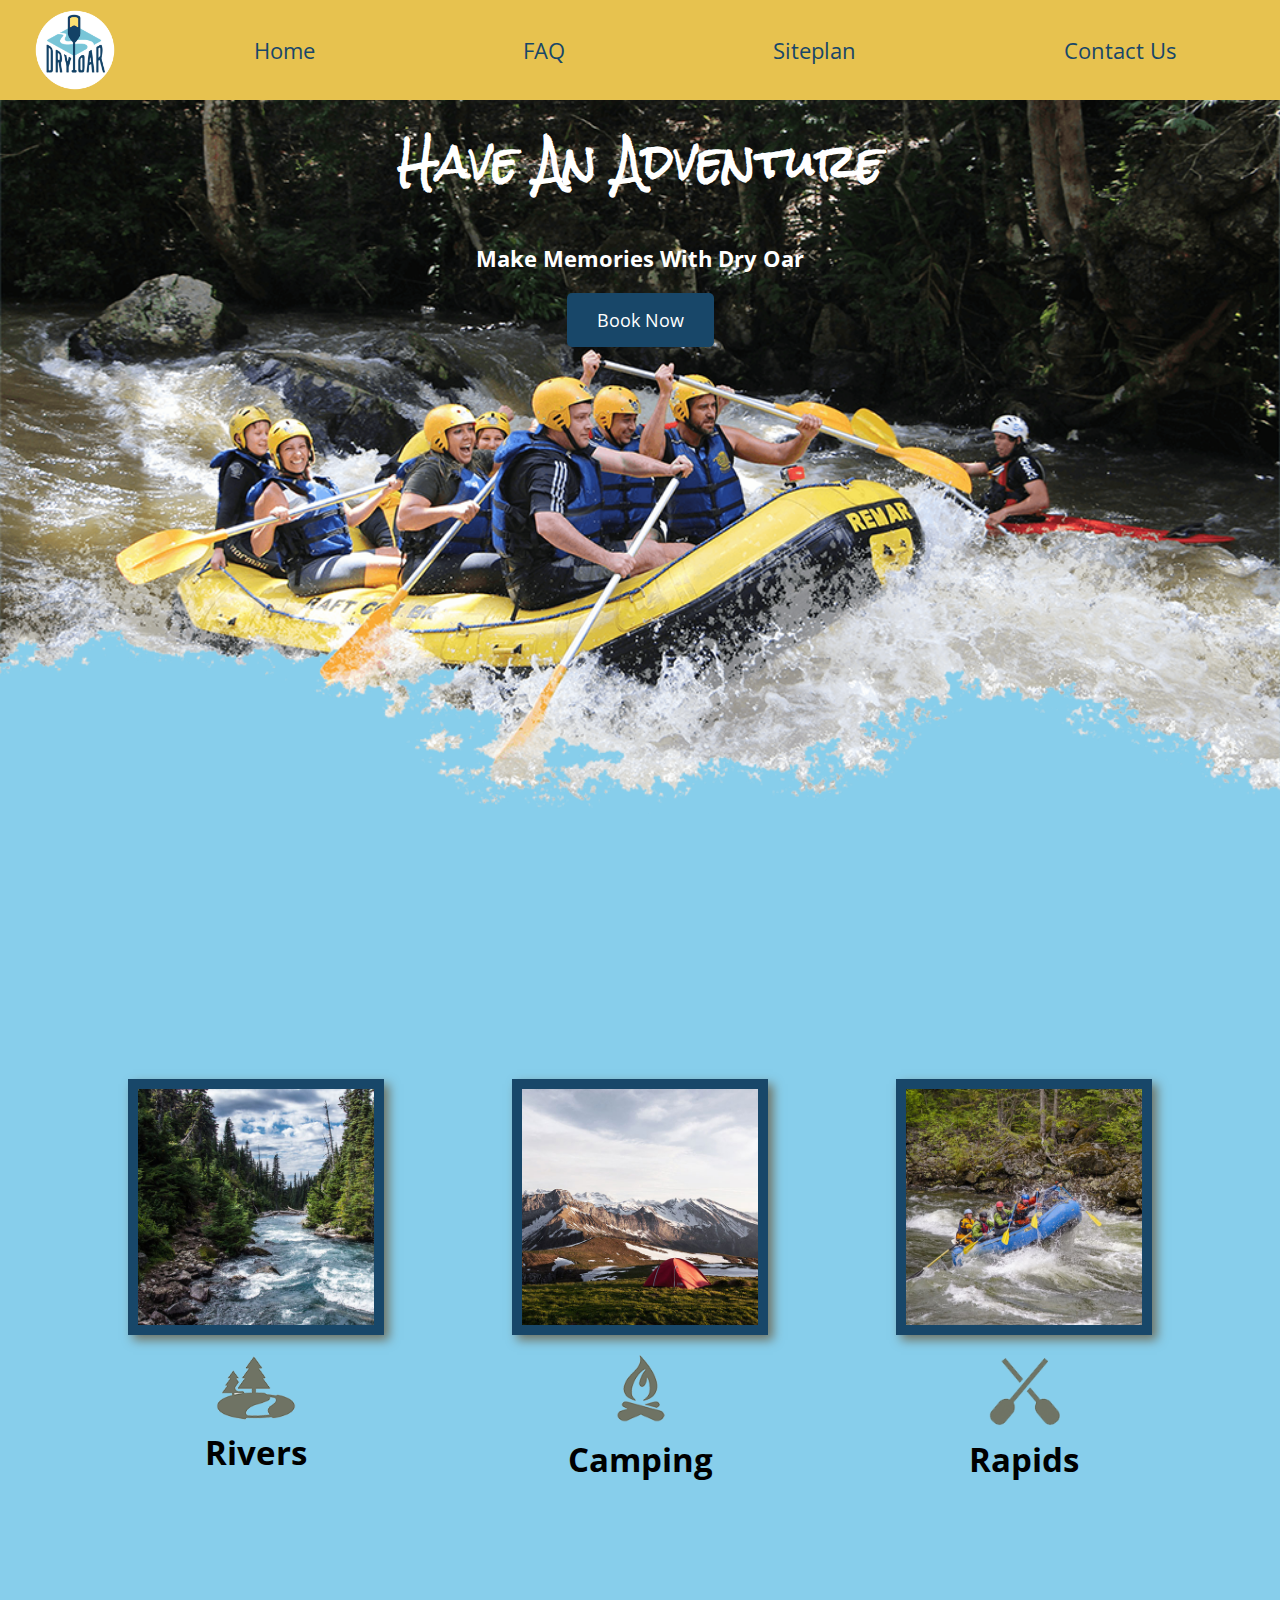
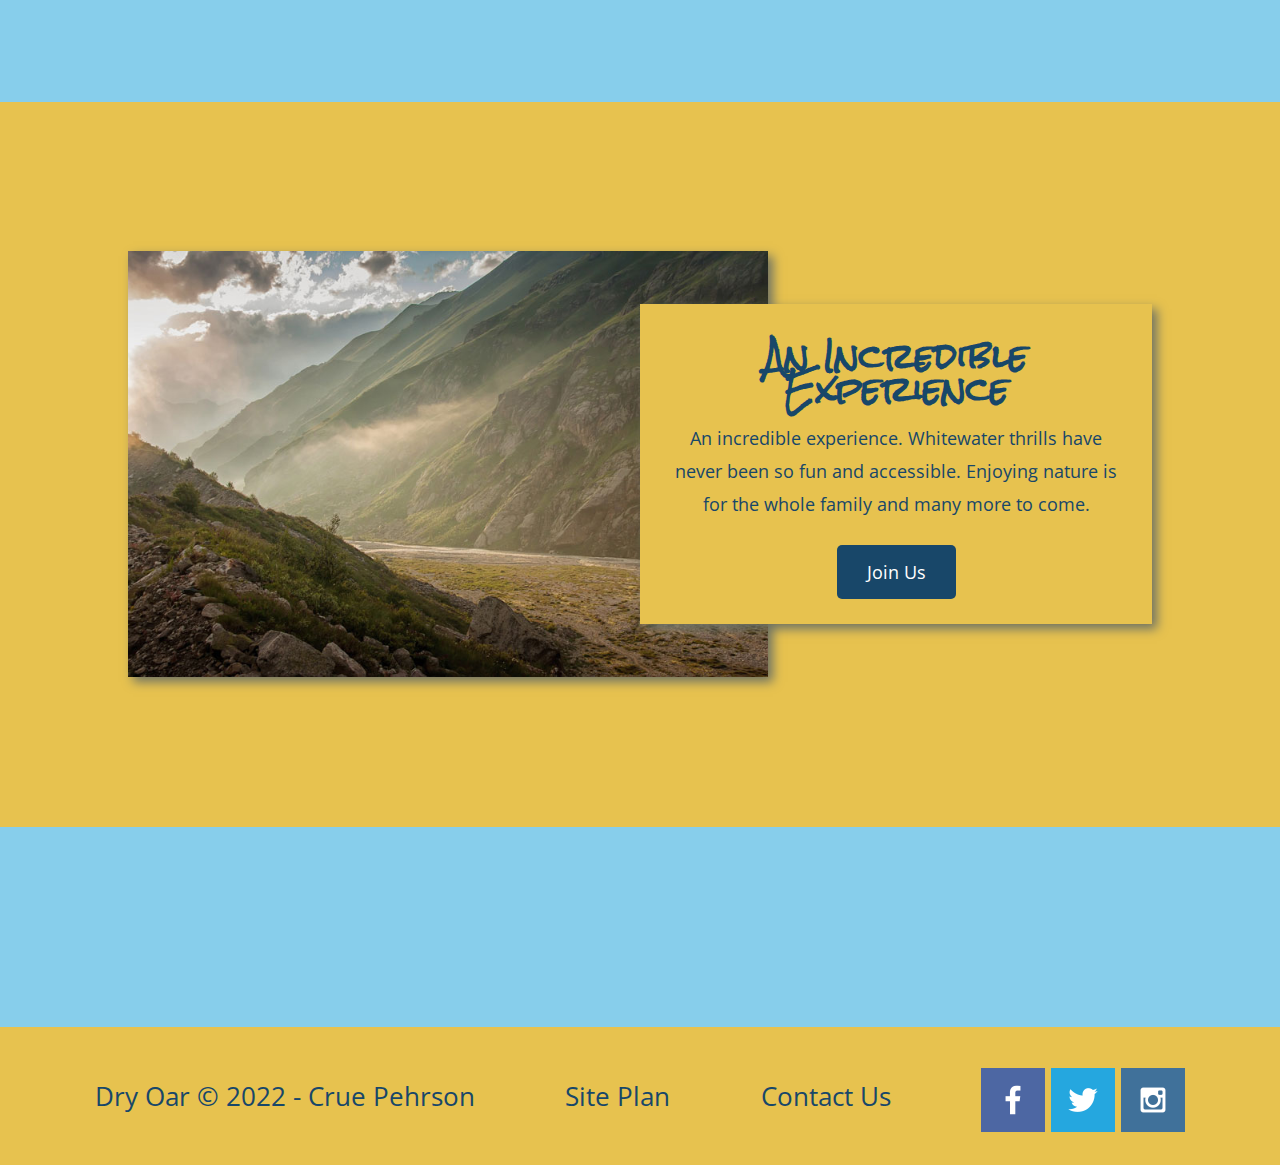
<file: wwr/index.html>
<!DOCTYPE html>
<html lang="en">

<head>
  <meta charset="UTF-8">
  <meta http-equiv="X-UA-Compatible" content="IE=edge">
  <meta name="viewport" content="width=device-width, initial-scale=1.0">
  <title>Whitewater Rafting | Dry Oar | Home</title>
  <link rel="stylesheet" href="styles/style.css">
</head>

<body>
  <div id="content">
    <header> 
      <a href="index.html" id="logo_link">
        <img class="logo" src="images/logo.png" alt="Dry Oar Logo">
      </a>
      <nav>
        <a href="index.html">Home</a>
        <a href="faq.html">FAQ</a>
        <a href="wwr/site-plan-rafting.html">Siteplan</a>
        <a href="contactus4.html">Contact Us</a>
      </nav>
    </header>
    <div id="hero">
      <div id="hero-box">
        <img id="hero-img" src="images/hero.png" alt="People enjoying rafting">
      </div>
      <section id="hero-msg">
        <h1 class="home-title">Have An Adventure</h1>
        <h4>Make Memories With Dry Oar</h4>
        <div class="button-box">
          <a class="book" href="contactus4.html">Book Now</a>
        </div>
      </section>
    </div>
      <main class="home-grid">
        <section class="rivers-card">
          <img class="card-img" src="images/rivers.jpeg" alt="river in forest">
          <img class="icon" src="images/river_icon.png" alt="river icon">
          <h2>Rivers</h2>
        </section>
        <section class="camping-card">
          <img class="card-img" src="images/camping.jpeg" alt="tent in mountains">
          <img class="icon" src="images/fire_icon.png" alt="fire icon">
          <h2>Camping</h2>
        </section>
        <section class="rapids-card">
          <img class="card-img" src="images/rapids.jpeg" alt="rafting boat">
          <img class="icon" src="images/oars.png" alt="oars icon">
          <h2>Rapids</h2>
        </section>
        <div id="background"></div>
        <img class="mountains" src="images/mountains.jpeg" alt="Misty mountains">
        <section class="msg">
          <h2>An Incredible Experience</h2>
          <p>An incredible experience. Whitewater thrills have never been so fun and accessible. Enjoying nature is for
            the whole family and many more to come. </p>
          <a class='join' href="rivers.html">Join Us</a>
        </section>
      </main>
      <footer>
        <p class="dry-oar-footer">Dry Oar &copy; 2022 - Crue Pehrson</p>
        <p><a href="site-plan-rafting.html">Site Plan</a></p>
        <p><a href="contactus4.html">Contact Us</a></p>
        <div class="social">
          <a href="https://facebook.com" target="_blank">
            <img src="images/facebook.png" alt="fb icon">
          </a>
          <a href="https://twitter.com" target="_blank">
            <img src="images/twitter.png" alt="twitter icon">
          </a>
          <a href="https://instagram.com" target="_blank">
            <img src="images/instagram.png" alt="instagram icon">
          </a>
        </div>
      </footer>
  </div>
</body>

</html>
</file>
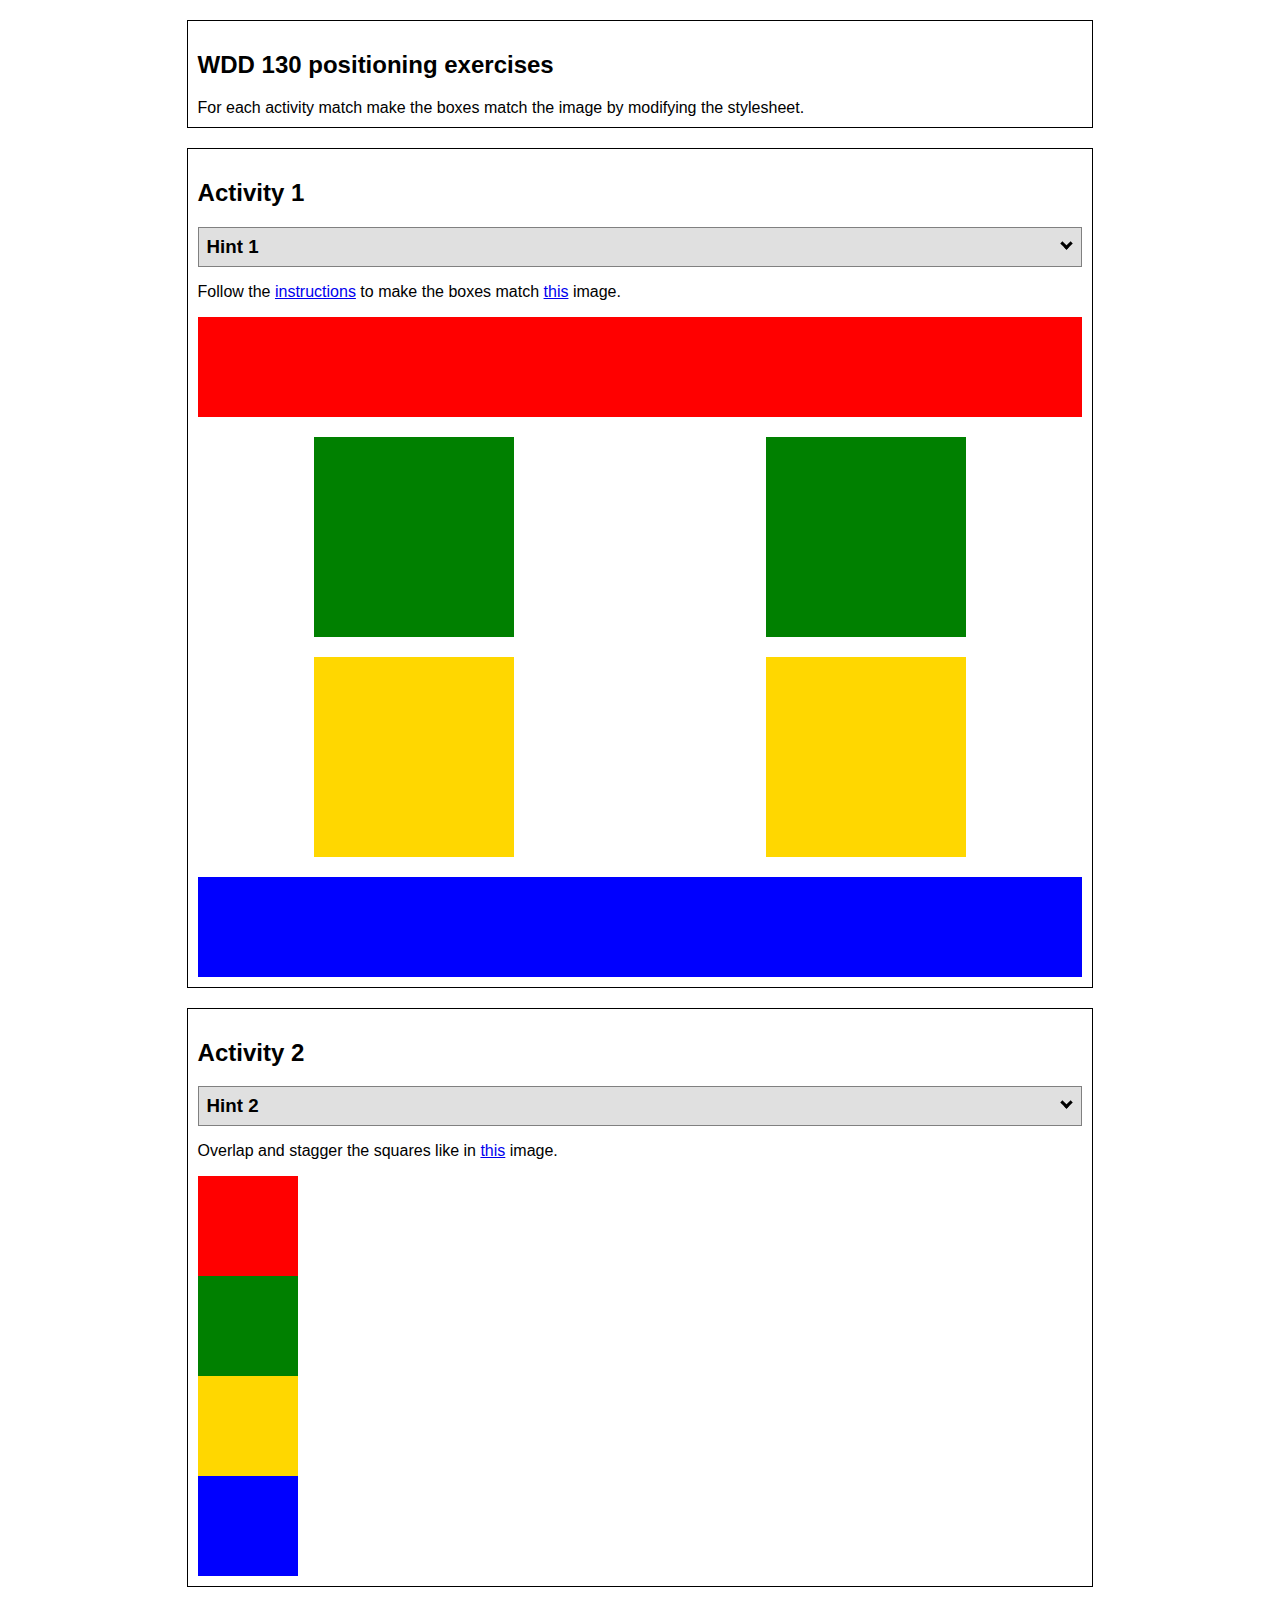
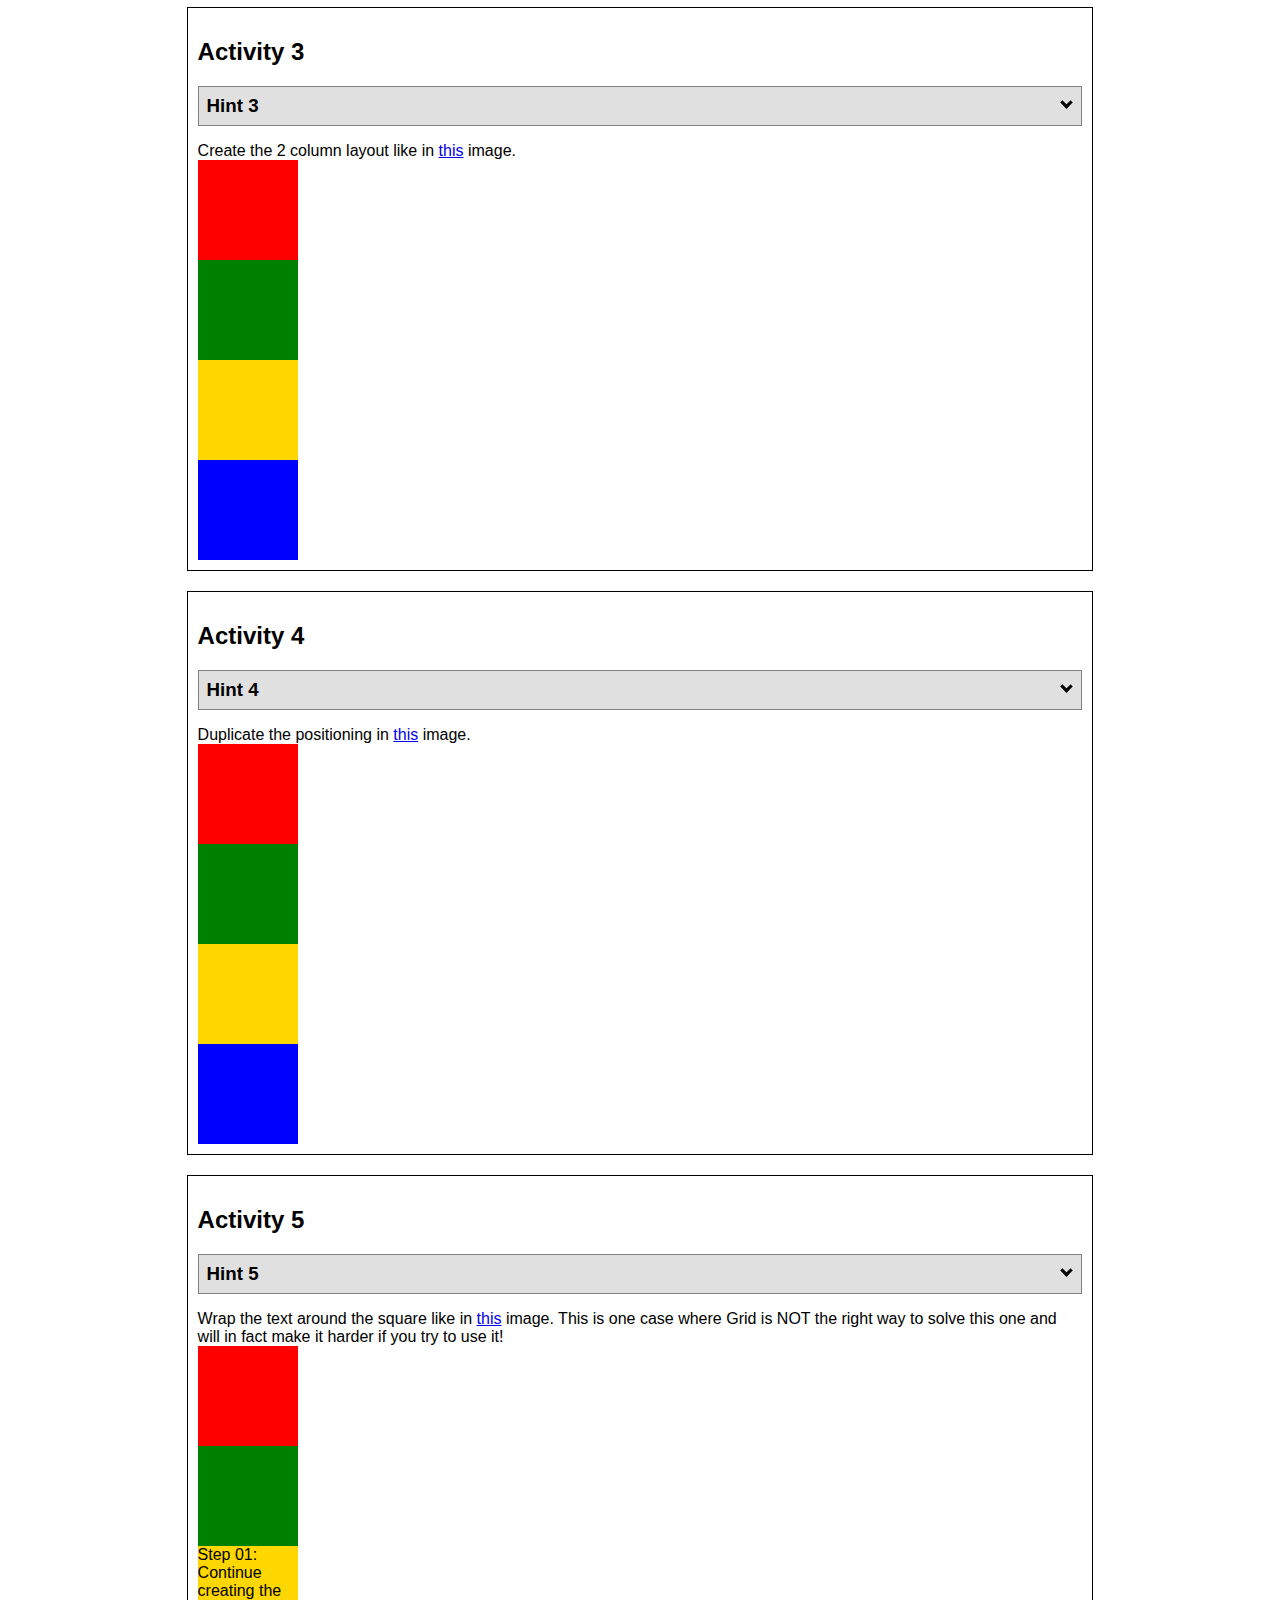
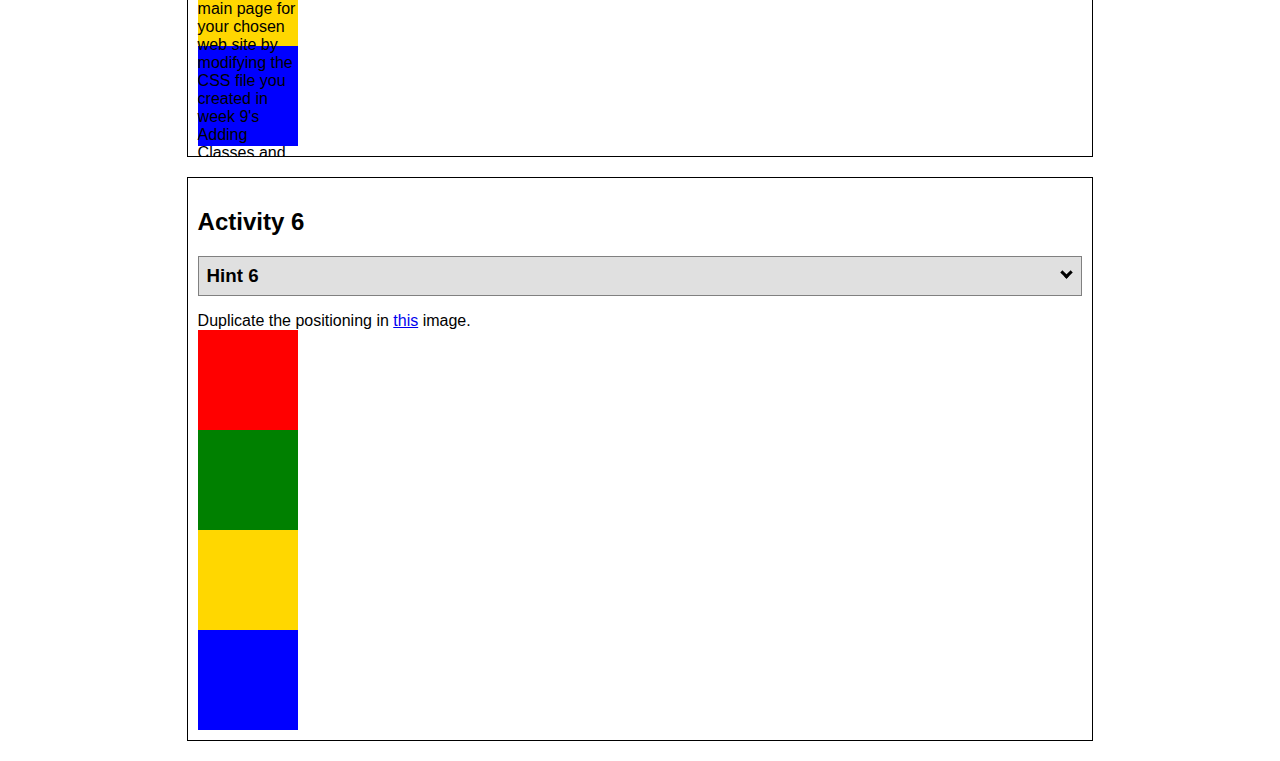
<file: positioning.html>
<!DOCTYPE html>
<html lang="en">
    <head>
    <!-- HTML - Name: positioning.html -->
    <title>Positioning Activity</title>
    <link rel="stylesheet" type="text/css" href="positionstyles.css" />
    </head>
    <body>
    <div class="activity">
        <h2>WDD 130 positioning exercises</h2>
        For each activity match make the boxes match the image by modifying the stylesheet.</div>
    <div class="activity">
        <h2>Activity 1</h2>
        <section class="hint"><input type="checkbox" ><i></i> <h3>Hint 1</h3><div><p>Check out the <a href="https://byui-wdd.github.io/wdd130/activities/css-positioning.html" target="_blank">activity instructions</a> in Ilearn!</p></div></section>
        <p>Follow the <a href="https://byui-wdd.github.io/wdd130/activities/css-positioning.html" target="_blank">instructions</a> to make the boxes match  <a href="https://byui-wdd.github.io/wdd130/images/example1.png" target="_blank">this</a> image.</p>
        <div class="content1" >
        <div class="red1" ></div>
        <div class="green1" ></div>
        <div class="green1" ></div>
        <div class="yellow1"></div>
        <div class="yellow1"></div>
        <div class="blue1"></div>
        </div>
    </div>
    <div class="activity">
        <h2>Activity 2</h2>
        <section class="hint"><input type="checkbox" > <h3>Hint 2</h3><i></i><div><p>Remember that the best way to shift elements around slightly on the page is with Margins.  You could also use Grid.  Either would work for this. If you choose margin remember that you can use a <em>negative</em> margin. (ie margin-top: -20px;)</p><h4>Properties used:</h4><ul><li>margin-top, margin-left</li><li>...or...</li><li>grid-template-columns: 50px 50px 50px 50px 50px</li></ul></div></section>
        <p>Overlap and stagger the squares like in <a href="https://byui-wdd.github.io/wdd130/images/example2.png" target="_blank">this</a> image.</p>
        <div class="content2" >
        <div class="red2" ></div>
        <div class="green2" ></div>
        <div class="yellow2"></div>
        <div class="blue2"></div>
        </div>
    </div>
    <div class="activity">
        <h2>Activity 3</h2>
        <section class="hint"><input type="checkbox" > <h3>Hint 3</h3><i></i><div><p>This one is going to be best solved with CSS Grid. Remember to make the boxes the right width first...then start moving them around. </p><h4>Properties used:</h4><ul><li>display:grid;</li><li>grid-template-columns:</li><li>grid-column-gap:</li>
        <li>grid-column:</li>  </ul></div></section>
        Create the 2 column layout like in <a href="https://byui-wdd.github.io/wdd130/images/example3.png" target="_blank">this</a>  image.
        <div class="content3" >
        <div class="red3" ></div>
        <div class="green3" ></div>
        <div class="yellow3"></div>
        <div class="blue3"></div>
        </div>
    </div>
    <div class="activity">
        <h2>Activity 4</h2>
        <section class="hint"><input type="checkbox" > <h3>Hint 4</h3><i></i><div><p>For the others we have been primarily concerned with width. For this one you will need to adjust height as well. </p><h4>Properties used:</h4><ul><li>display:grid;</li><li>grid-template-columns:</li><li>grid-row:</li></ul></div></section>
        Duplicate the positioning in <a href="https://byui-wdd.github.io/wdd130/images/example4.png" target="_blank">this</a> image. 
        <div class="content4" >
        <div class="red4" ></div>
        <div class="green4" ></div>
        <div class="yellow4"></div>
        <div class="blue4"></div>
        </div>
    </div>

    <div class="activity">
        <h2>Activity 5</h2>
        <section class="hint"><input type="checkbox" > <h3>Hint 5</h3><i></i><div><p>Grid is <strong>not</strong> the right way to do this.  In fact there is only one way to really do that...and that is with float. Remember that we float the thing we want the text to wrap around.  Also remember to start by making all the shapes the right size and shape.</p><h4>Properties used:</h4><ul><li>float: left;</li></ul></div></section>
        Wrap the text around the square like in <a href="https://byui-wdd.github.io/wdd130/images/example5.png" target="_blank">this</a> image. This is one case where Grid is NOT the right way to solve this one and will in fact make it harder if you try to use it!
        <div class="content5" >
        <div class="red5" ></div>
        <div class="green5" ></div>
        <div class="yellow5">Step 01: Continue creating the main page for your chosen web site by modifying the CSS file you created in week 9's Adding Classes and IDs to Your Website assignment. This week, you will position all of the content on your main page using the CSS positioning techniques taught in KhanAcademy. When you are done, your webpage layout should reflect what you outlined in the wireframe you designed in the assignment Your Own Site Diagram and Wireframe in week 3. <br />
            If you have changed your mind on how you want the content of your main page laid out, take an opportunity to update your wireframe before completing this assignment (it is much easier to experiment with different layouts in a wireframe than it is to do so by modifying the CSS). Also, if you find that you are having trouble with using CSS positioning, feel free to review the concepts at the learn layout site: http://learnlayout.com/. You should be able to apply these principles to your site. For futher help, refer back to the Max Design site used in the beginning of the course for an example of how to implement your site design.</div>
        <div class="blue5"></div>
        </div>
    </div>
    <div class="activity">
        <h2>Activity 6</h2>
        <section class="hint"><input type="checkbox" > <h3>Hint 6</h3><i></i><div><p>This one is all about visualizing the grid behind the layout. If you are having a hard time doing that first: all the sizes are even multiples of 100, and second here is another example with the lines drawn: <a href="https://byui-wdd.github.io/wdd130/images/example6-hint.png" target="_blank">example 6 with lines</a>. For this one you will find it easiest if you use px for the column width. You can also use <kbd>z-index</kbd> to control the element layering.    </p><h4>Properties used:</h4><ul><li>display:grid;</li><li>grid-template-columns:</li><li>grid-column:</li><li>grid-row:</li><li><a href="https://www.w3schools.com/cssref/pr_pos_z-index.asp" target="_blank">z-index:</a></li></ul></div></section>
        Duplicate the positioning in <a href="https://byui-wdd.github.io/wdd130/images/example6.png" target="_blank">this</a> image.
        <div class="content6" >
        <div class="red6" ></div>
        <div class="green6" ></div>
        <div class="yellow6"></div>
        <div class="blue6"></div>
        </div>
    </div>
    </body>
</html>
</file>
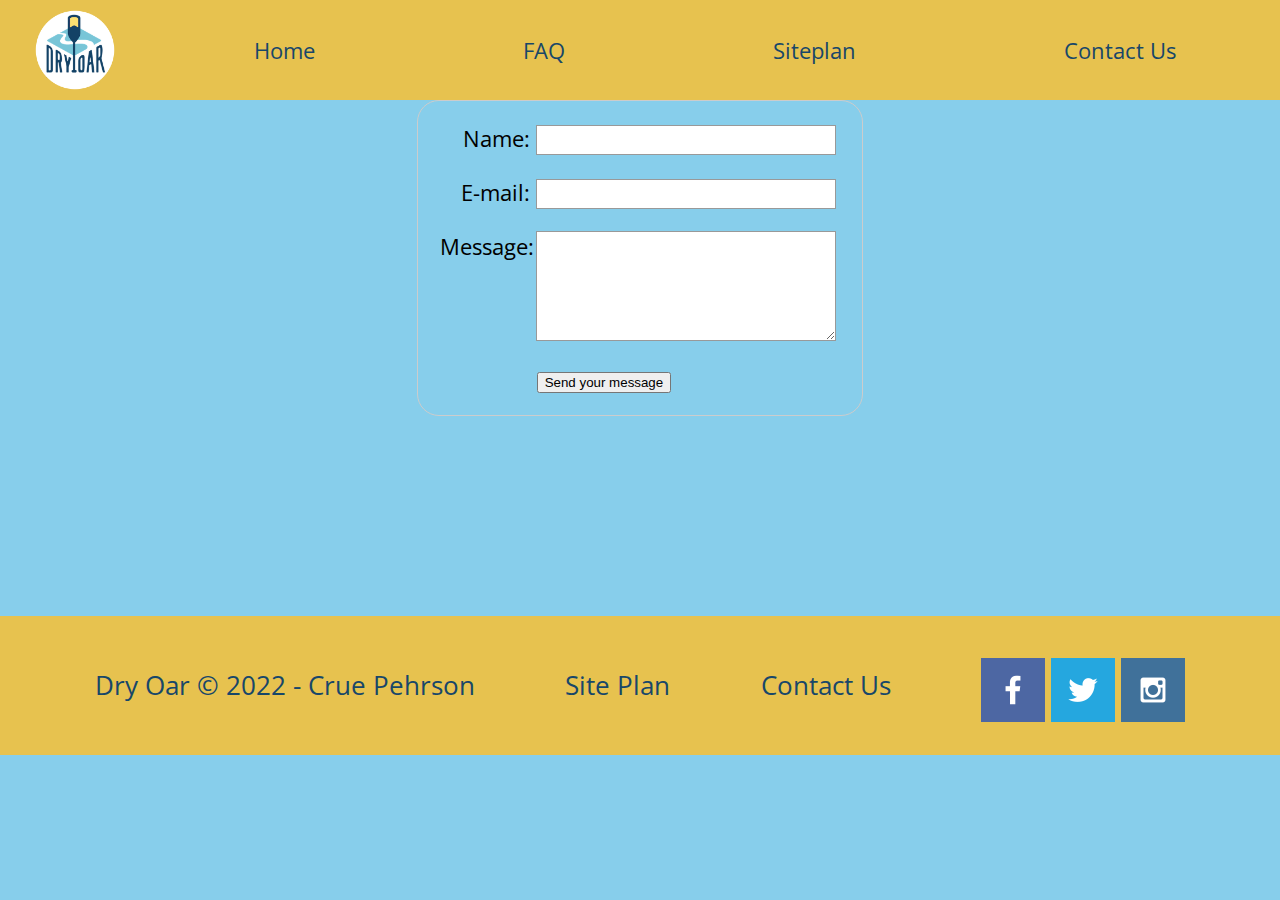
<file: wwr/contactus4.html>
<!DOCTYPE html>
<html lang="en">
<head>
    <meta charset="UTF-8">
    <meta http-equiv="X-UA-Compatible" content="IE=edge">
    <meta name="viewport" content="width=device-width, initial-scale=1.0">
    <title>Contact Us</title>
    <link rel="stylesheet" href="styles/style.css">
</head>
<body>
    <header> 
        <a href="index.html" id="logo_link">
          <img class="logo" src="images/logo.png" alt="Dry Oar Logo">
        </a>
        <nav>
          <a href="index.html">Home</a>
          <a href="faq.html">FAQ</a>
          <a href="wwr/site-plan-rafting.html">Siteplan</a>
          <a href="contactus4.html">Contact Us</a>
        </nav>
    </header>
    <main>
        <div id="feedback"></div>
        <form action="/my-handling-form-page" method="post"><ul>
            <li>
              <label for="name">Name:</label>
              <input type="text" id="name" name="user_name" />
            </li>
            <li>
              <label for="mail">E-mail:</label>
              <input type="email" id="mail" name="user_email" />
            </li>
            <li>
              <label for="msg">Message:</label>
              <textarea id="msg" name="user_message"></textarea>
            </li>
            <li class="button">
                <button type="submit">Send your message</button>
              </li>
          </ul>
        </form>
    </main>
    <footer>
        <p class="dry-oar-footer">Dry Oar &copy; 2022 - Crue Pehrson</p>
        <p><a href="site-plan-rafting.html">Site Plan</a></p>
        <p><a href="contactus4.html">Contact Us</a></p>
        <div class="social">
          <a href="https://facebook.com" target="_blank">
            <img src="images/facebook.png" alt="fb icon">
          </a>
          <a href="https://twitter.com" target="_blank">
            <img src="images/twitter.png" alt="twitter icon">
          </a>
          <a href="https://instagram.com" target="_blank">
            <img src="images/instagram.png" alt="instagram icon">
          </a>
        </div>
    </footer>
    <script>
        // get the feedback div element so we can do something with it.
        const feedbackElement = document.getElementById('feedback');
        // get the form so we can read what was entered in it.
        const formElement = document.forms[0];
        // add a 'listener' to wait for a submission of our form. When that happens run the code below.
        formElement.addEventListener('submit', function(e) {
            // stop the form from doing the default action.
            e.preventDefault();
            // set the contents of our feedback element to a message letting the user know the form was submitted successfully. Notice that we pull the name that was entered in the form to personalize the message!
            feedbackElement.innerHTML = 'Hello '+ formElement.user_name.value +'! Thank you for your message. We will get back with you as soon as possible!';
            // make the feedback element visible.
            feedbackElement.style.display = "block";
            // add a class to move everything down so our message doesn't cover it.
            document.body.classList.toggle('moveDown');
        });
    </script>
</body>
</html>
</file>
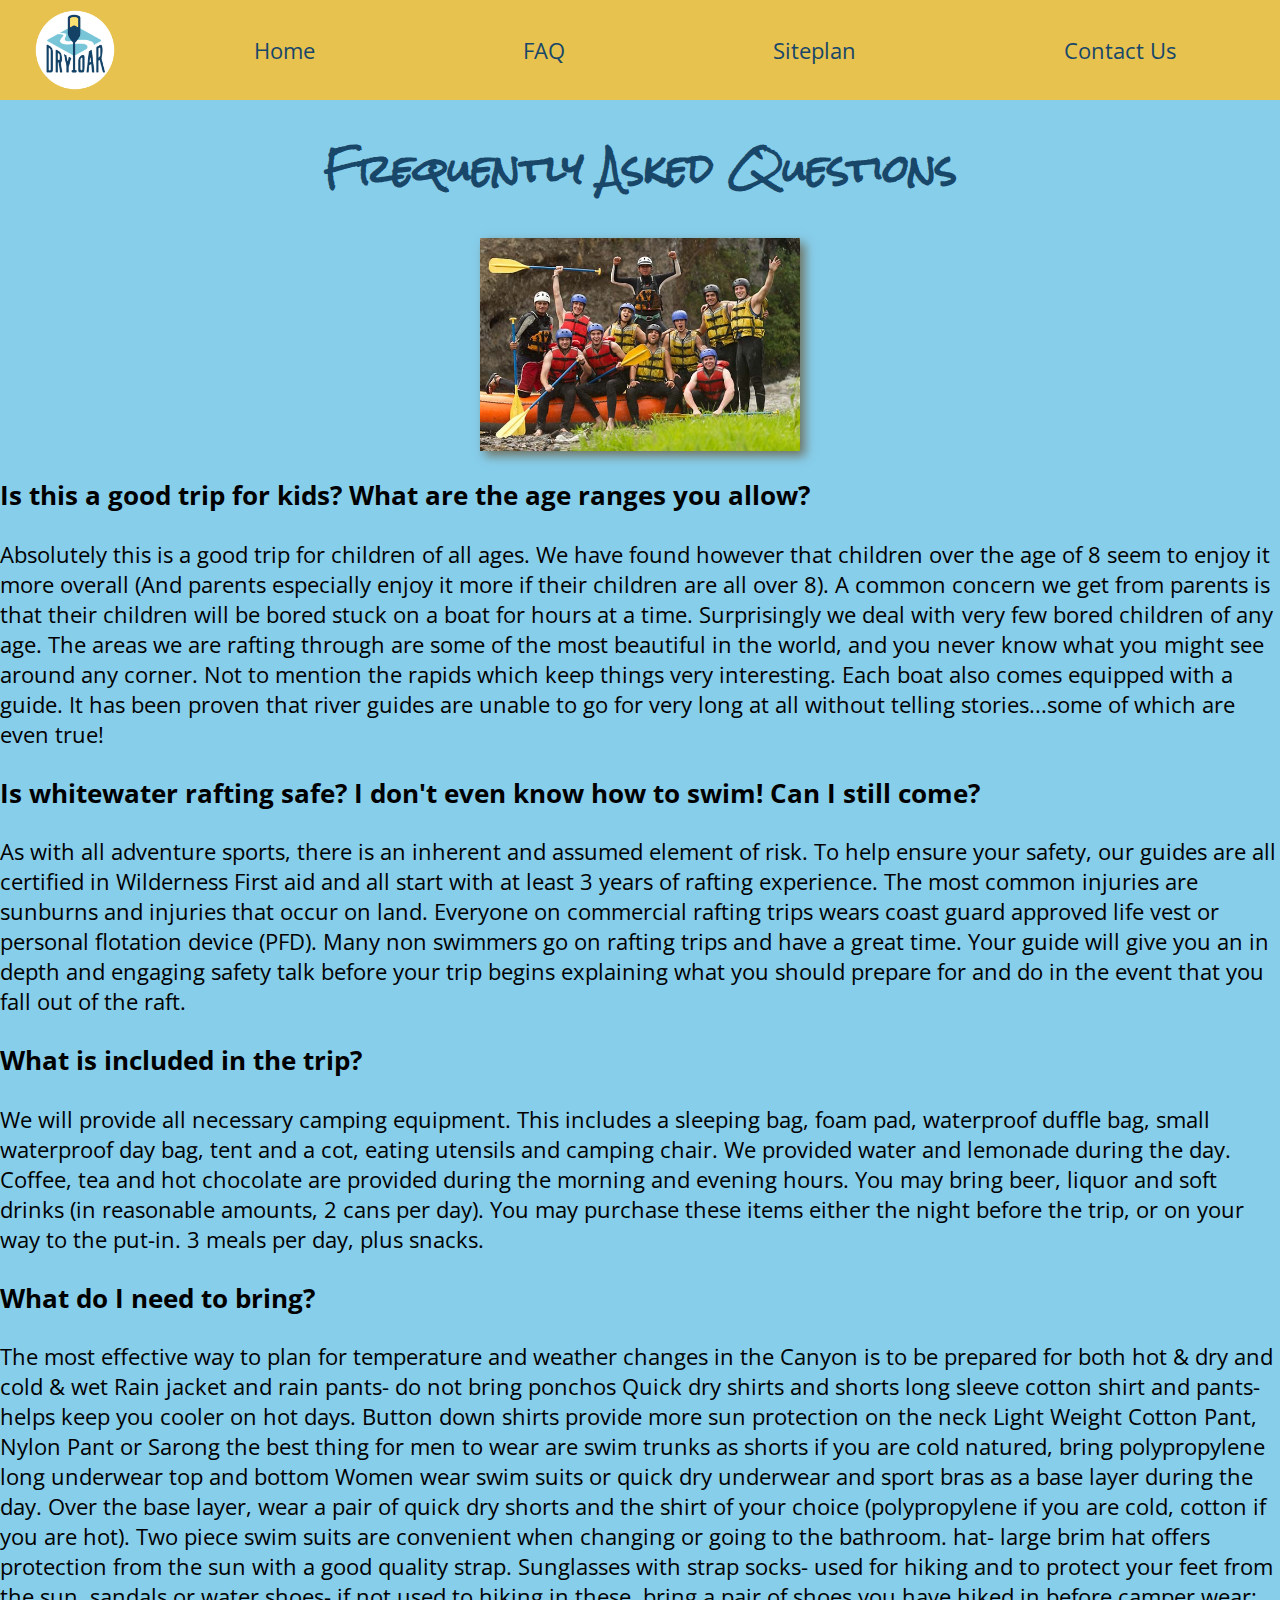
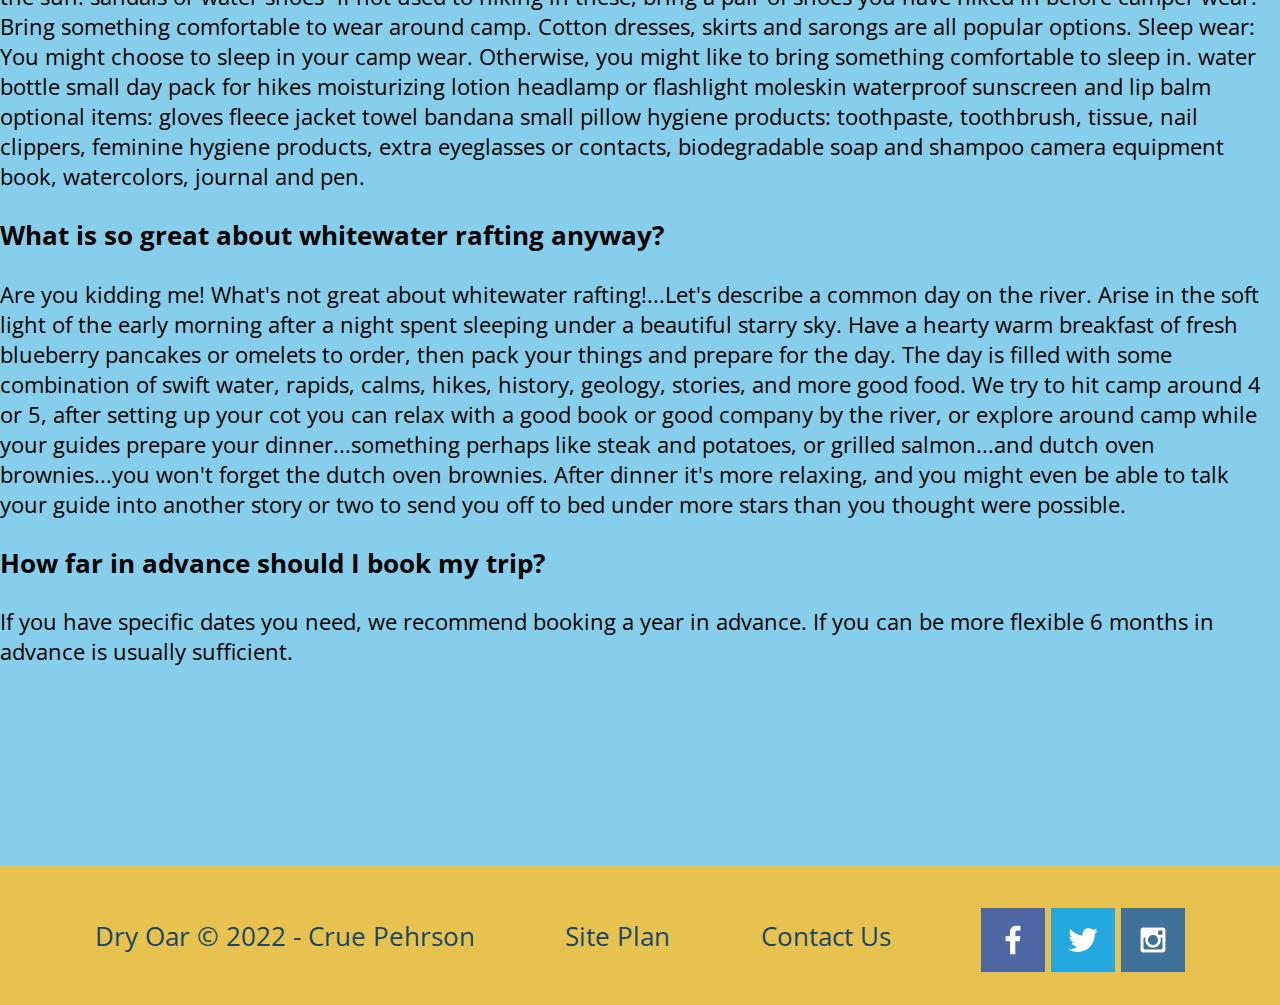
<file: wwr/faq.html>
<!DOCTYPE html>
<html lang="en">

<head>
  <meta charset="UTF-8">
  <meta http-equiv="X-UA-Compatible" content="IE=edge">
  <meta name="viewport" content="width=device-width, initial-scale=1.0">
  <title>Whitewater Rafting | Dry Oar | Home</title>
  <link rel="stylesheet" href="styles/style.css">
</head>

<body>
  <div id="content" >
    <header> 
      <a href="index.html" id="logo_link">
        <img class="logo" src="images/logo.png" alt="Dry Oar Logo">
      </a>
      <nav>
        <a href="index.html">Home</a>
        <a href="#">FAQ</a>
        <a href="wwr/site-plan-rafting.html">Siteplan</a>
        <a href="contactus4.html">Contact Us</a>
      </nav>
    </header>
    <h1 id="faq-title" >Frequently Asked Questions</h1>
    <img id="faq-img" src="images/rafting-fun.jpg" alt="rafting-team-photo">
    <h3 class="faq-sub" >Is this a good trip for kids? What are the age ranges you allow?</h3>
    <p class="faq-para" >Absolutely this is a good trip for children of all ages. We have found however that children over the age of 8 seem to enjoy it more overall (And parents especially enjoy it more if their children are all over 8). A common concern we get from parents is that their children will be bored stuck on a boat for hours at a time. Surprisingly we deal with very few bored children of any age. The areas we are rafting through are some of the most beautiful in the world, and you never know what you might see around any corner. Not to mention the rapids which keep things very interesting. Each boat also comes equipped with a guide. It has been proven that river guides are unable to go for very long at all without telling stories...some of which are even true!</p>
    <h3 class="faq-sub" >Is whitewater rafting safe? I don't even know how to swim! Can I still come?</h3>
    <p class="faq-para" >As with all adventure sports, there is an inherent and assumed element of risk. To help ensure your safety, our guides are all certified in Wilderness First aid and all start with at least 3 years of rafting experience. The most common injuries are sunburns and injuries that occur on land. Everyone on commercial rafting trips wears coast guard approved life vest or personal flotation device (PFD). Many non swimmers go on rafting trips and have a great time. Your guide will give you an in depth and engaging safety talk before your trip begins explaining what you should prepare for and do in the event that you fall out of the raft.</p>
    <h3 class="faq-sub" >What is included in the trip?</h3>
    <p class="faq-para" >We will provide all necessary camping equipment. This includes a sleeping bag, foam pad, waterproof duffle bag, small waterproof day bag, tent and a cot, eating utensils and camping chair. We provided water and lemonade during the day. Coffee, tea and hot chocolate are provided during the morning and evening hours. You may bring beer, liquor and soft drinks (in reasonable amounts, 2 cans per day). You may purchase these items either the night before the trip, or on your way to the put-in. 3 meals per day, plus snacks.</p>
    <h3 class="faq-sub" >What do I need to bring?</h3>
    <p class="faq-para" >The most effective way to plan for temperature and weather changes in the Canyon is to be prepared for both hot & dry and cold & wet Rain jacket and rain pants- do not bring ponchos Quick dry shirts and shorts long sleeve cotton shirt and pants- helps keep you cooler on hot days. Button down shirts provide more sun protection on the neck Light Weight Cotton Pant, Nylon Pant or Sarong the best thing for men to wear are swim trunks as shorts if you are cold natured, bring polypropylene long underwear top and bottom Women wear swim suits or quick dry underwear and sport bras as a base layer during the day. Over the base layer, wear a pair of quick dry shorts and the shirt of your choice (polypropylene if you are cold, cotton if you are hot). Two piece swim suits are convenient when changing or going to the bathroom. hat- large brim hat offers protection from the sun with a good quality strap. Sunglasses with strap socks- used for hiking and to protect your feet from the sun. sandals or water shoes- if not used to hiking in these, bring a pair of shoes you have hiked in before camper wear: Bring something comfortable to wear around camp. Cotton dresses, skirts and sarongs are all popular options. Sleep wear: You might choose to sleep in your camp wear. Otherwise, you might like to bring something comfortable to sleep in. water bottle small day pack for hikes moisturizing lotion headlamp or flashlight moleskin waterproof sunscreen and lip balm optional items: gloves fleece jacket towel bandana small pillow hygiene products: toothpaste, toothbrush, tissue, nail clippers, feminine hygiene products, extra eyeglasses or contacts, biodegradable soap and shampoo camera equipment book, watercolors, journal and pen.</p>
    <h3 class="faq-sub" >What is so great about whitewater rafting anyway?</h3>
    <p class="faq-para" >Are you kidding me! What's not great about whitewater rafting!...Let's describe a common day on the river. Arise in the soft light of the early morning after a night spent sleeping under a beautiful starry sky. Have a hearty warm breakfast of fresh blueberry pancakes or omelets to order, then pack your things and prepare for the day. The day is filled with some combination of swift water, rapids, calms, hikes, history, geology, stories, and more good food. We try to hit camp around 4 or 5, after setting up your cot you can relax with a good book or good company by the river, or explore around camp while your guides prepare your dinner...something perhaps like steak and potatoes, or grilled salmon...and dutch oven brownies...you won't forget the dutch oven brownies. After dinner it's more relaxing, and you might even be able to talk your guide into another story or two to send you off to bed under more stars than you thought were possible.</p>
    <h3 class="faq-sub" >How far in advance should I book my trip?</h3>
    <p class="faq-para" >If you have specific dates you need, we recommend booking a year in advance. If you can be more flexible 6 months in advance is usually sufficient.</p>
      <footer>
        <p class="dry-oar-footer">Dry Oar &copy; 2022 - Crue Pehrson</p>
        <p><a href="site-plan-rafting.html">Site Plan</a></p>
        <p><a href="contactus4.html">Contact Us</a></p>
        <div class="social">
          <a href="https://facebook.com" target="_blank">
            <img src="images/facebook.png" alt="fb icon">
          </a>
          <a href="https://twitter.com" target="_blank">
            <img src="images/twitter.png" alt="twitter icon">
          </a>
          <a href="https://instagram.com" target="_blank">
            <img src="images/instagram.png" alt="instagram icon">
          </a>
        </div>
      </footer>
  </div>
</body>

</html>
</file>
<file: wwr/styles/style.css>
@import url('https://fonts.googleapis.com/css2?family=Open+Sans&family=Permanent+Marker&family=Rock+Salt&display=swap');

#content{
    max-width: 1600px;
    margin: 0 auto;
}
.logo {
    width: 80px;
}
#logo_link {
    padding-top: 5px;
    justify-self: center;
    align-self: center;
}
nav {
    display: flex;
    justify-content: space-around;
}
nav a{
    text-align: center;
    color: #184769;
    text-decoration: none;
    padding: 35px;
}
nav a:hover {
    background-color: #184769;
    color: white;
}
#hero {
    display: grid;
    grid-template-columns: 1fr 3fr 1fr;
    margin-top: -100px; 
}
#hero-msg {
    grid-column: 2/3;
    grid-row: 1/2;
    margin-top: 100px;
}
#hero-msg h1, #hero-msg h4 {
    text-align: center;
    color: white;
}
#hero-msg h4 {
    grid-column: 2/3;
    grid-row: 1/2;
}
#hero-img {
    width: 100%;
}
#hero-box {
    grid-column: 1/4;
    grid-row: 1/3;
    z-index: -1;
}
.home-grid {
    display: grid;
    grid-template-columns: repeat(10, 1fr);
}
.button-box {
    text-align: center;
}
main section {
    text-align: center;
}
main section img {
    box-sizing: border-box;
}
#background {
    height: 725px;
    background-color: #E7C24F;
    grid-column: 1/11;
    grid-row: 4/9;
}
body {
    background-color: skyblue;
    font-family: "Open Sans", Helvetica, sans-serif;
    font-size: 22px;
    margin: 0;
    padding: 0;
}
header {
    display: grid;
    grid-template-columns: 150px auto;
    background-color: #E7C24F;
}
.book, .join {
    background-color: #184769;
    color: white;
    text-decoration: none;
    font-size: 18px;
    padding: 15px 30px;
    margin-top: 50px;
    border-radius: 5px;
}
.book:hover, .join:hover {
    background-color: skyblue;
    color: #184769;
}
.msg {
    background-color: #E7C24F;
    line-height: 1.5em;
    padding: 35px;
    grid-column: 6/10;
    grid-row: 6/7;
    box-shadow: 5px 5px 10px #6f7364;
}
footer {
    background-color: #E7C24F;
    color: white;
    padding: 25px 50px;
    margin-top: 200px;
    display: flex;
    justify-content: space-around;
    align-items: center;
}
.home-title {
    color: #184769;
    font-family: "Rock Salt", Helvetica, arial;
    font-size: 2em;
    margin-top: 10px;
}
h2 {
    margin: 0;
}
h4 {
    color: #184769;
}
.msg h2 {
    color: #184769;
    font-family: "Rock Salt", Helvetica, arial;
}
.msg p {
    color: #184769;
    font-size: .8em;
    padding-bottom: 15px;
}
footer a {
    color: #184769;
    text-decoration: none;
}
footer a:hover {
    color: white;
}
.rivers-card, .camping-card, .rapids-card {
    margin: 200px 0;
}
.card-img {
    border: 10px solid #184769;
    transition: transform .5s;
    box-shadow: 5px 5px 10px #6f7364;
}
.card-img:hover {
    opacity: .6;
    transform: scale(1.1);
}
.card-img, .mountains {
    width: 100%;
}
.rivers-card {
    margin: 220px 0;
    grid-column: 2/4;
    grid-row: 2/3;
}
.camping-card {
    margin: 220px 0;
    grid-column: 5/7;
    grid-row: 2/3;
}
.rapids-card {
    margin: 220px 0;
    grid-column: 8/10;
    grid-row: 2/3;
}
.mountains {
    grid-column: 2/7;
    grid-row: 5/8;
    box-shadow: 5px 5px 10px #6f7364;
}
.icon {
    width: 80px;
    padding-top: 10px;
}
footer p {
    font-size: 1.2em;
}
footer p a:hover {
    text-decoration: underline;
}
footer .social img {
    padding-top: 15px;
}
.dry-oar-footer {
    color: #184769;
}
/* start CSS of FAQ page */
#faq-title {
    text-align: center;
    color: #184769;
    font-family: "Rock Salt", Helvetica, arial;
    font-size: 1.7em;
}
#faq-img {
    display: block;
    margin-left: auto;
    margin-right: auto;
    width: 25%;
    box-shadow: 5px 5px 10px #6f7364;
}
/* start CSS of Contact Us page */
#feedback {
    background-color: antiquewhite;
    position: absolute;
    top: 0;
    left: 0;
    right: 0;
    padding: .5em;
    /* make this element invisible until we are ready for it */
    display: none;      
}
.moveDown {
    margin-top: 3em;
}
form {
    /* Center the form on the page */
    margin: 0 auto;
    width: 400px;
    /* Form outline */
    padding: 1em;
    border: 1px solid #ccc;
    border-radius: 1em;
  }
  
  ul {
    list-style: none;
    padding: 0;
    margin: 0;
  }
  
  form li + li {
    margin-top: 1em;
  }
  
  label {
    /* Uniform size & alignment */
    display: inline-block;
    width: 90px;
    text-align: right;
  }
  
  input,
  textarea {
    /* To make sure that all text fields have the same font settings
       By default, textareas have a monospace font */
    font: 1em sans-serif;
  
    /* Uniform text field size */
    width: 300px;
    box-sizing: border-box;
  
    /* Match form field borders */
    border: 1px solid #999;
  }
  
  input:focus,
  textarea:focus {
    /* Additional highlight for focused elements */
    border-color: #000;
  }
  
  textarea {
    /* Align multiline text fields with their labels */
    vertical-align: top;
  
    /* Provide space to type some text */
    height: 5em;
  }
  
  .button {
    /* Align buttons with the text fields */
    padding-left: 90px; /* same size as the label elements */
  }
  
  button {
    /* This extra margin represent roughly the same space as the space
       between the labels and their text fields */
    margin-left: 0.5em;
  }
@media screen and (max-width: 900px) {
    #hero, .home-grid {
        display: block;
        height: auto;
    }
    nav, footer {
        flex-direction: column;
    }
    nav a {
        display: block;
        padding: 15px;
    }
    #hero {
        margin-top: 0;
    }
    #hero-msg {
        margin-top: 0;
    }
    #hero-msg h4 {
        display: none;
    }
    .home-title {
        font-size: 25px;
        color: #6f7364;
    }
    .rivers-card, .camping-card, .rapids-card { 
        margin: 50px auto;
        width: 60%;
    }
    #background {
        display: none;
    }
    .mountains, .msg {
        width: 80%;
        display: block;
        margin: 0 auto;
    }
    footer {
        margin-top: 25px;
    }
}
</file>
<file: positionstyles.css>
/* CSS - Name: "positionstyles.css" */
/* Activity 1 styles */
.content1 {
  /* This is the parent of the activity 1 boxes. */
display: grid;
grid-template-columns: 1fr 1fr;
justify-items: center;
grid-gap: 20px;
}
.red1 { 
width: 100%; 
height: 100px; 
background-color: red; 
grid-column: 1/3;
} 
.green1 {
width: 200px; 
height: 200px; 
background-color: green; 
} 
.yellow1 {
width: 200px; 
height: 200px; 
background-color: gold; 
} 
.blue1 {
width: 100%; 
height: 100px; 
background-color: blue; 
grid-column: 1/3;
} 
/* Activity 2 styles */ 
.content2 {
  /* This is the parent of the activity 2 boxes. */
}
.red2 {
width: 100px; 
height: 100px; 
background-color: red; 
} 
.green2 { 
width: 100px; 
height: 100px; 
background-color: green; 
} 
.yellow2 {
width: 100px; 
height: 100px; 
background-color: gold; 
} 
.blue2 {
width: 100px; 
height: 100px; 
background-color: blue; 
} 
/* Activity 3 styles */ 
.content3 {
  /* This is the parent of the activity 3 boxes. */
}
.red3 {
width: 100px; 
height: 100px; 
background-color: red; 
} 
.green3 {
width: 100px; 
height: 100px; 
background-color: green;
} 
.yellow3 {
width: 100px; 
height: 100px; 
background-color: gold; 
} 
.blue3 {
width: 100px;
height: 100px; 
background-color: blue; 
} 
/* Activity 4 styles */ 
.content4 {
  /* This is the parent of the activity 4 boxes. */
  height: 400px;
}
.red4 {
width: 100px; 
height: 100px; 
background-color: red; 
} 
.green4 {
width: 100px; 
height: 100px; 
background-color: green; 
} 
.yellow4 {
width: 100px; 
height: 100px; 
background-color: gold; 
} 
.blue4 {
width: 100px; 
height: 100px; 
background-color: blue; 
} 
/* Activity 5 styles */ 
.content5 {
  /* This is the parent of the activity 5 boxes. */
   height: 400px;
}
.red5 { 
width: 100px; 
height: 100px; 
background-color: red; 
} 
.green5 { 
width: 100px; 
height: 100px; 
background-color: green; 

} 
.yellow5 {
width: 100px; 
height: 100px; 
background-color: gold; 

} 
.blue5 {
width: 100px; 
height: 100px; 
background-color: blue; 
} 
/* Activity 6 styles */ 
.content6 {
  /* This is the parent of the activity 6 boxes. */
}
.red6 {
width: 100px; 
height: 100px; 
background-color: red; 
} 
.green6 {
width: 100px; 
height: 100px; 
background-color: green; 
} 
.yellow6 {
width: 100px; 
height: 100px; 
background-color: gold; 
} 
.blue6 {
width: 100px; 
height: 100px; 
background-color: blue; 
} 


/* Do not make any changes below here */
.activity {
width: 70%; 
margin: 20px auto; 
font-family: Arial, sans-serif; 
border: 1px solid black; 
padding: 10px; 
clear:both; 
overflow: auto;
} 

.hint {
border: 1px solid grey;
background: #e0e0e0;
padding: .5em;
position: relative;
margin: 1em 0;
}
.hint h3 {
margin: 0;
}
.hint:hover {
background: #d0d0d0;
}
.hint > div {
display: none;
}

.hint input[type=checkbox] {
position: absolute;
width: 100%;
height: 100%;
opacity: 0;
z-index: 1;
cursor: pointer;
}

.hint input[type=checkbox]:checked ~ div {
display: block;
}

.hint i {
position: absolute;
transform: translate(-6px, 0);
margin-top: 16px;
right: 10px;
top: -3px;
}
.hint i:before, .hint i:after {
content: "";
position: absolute;
background-color: black;
width: 3px;
height: 9px;
}
.hint i:before {
transform: translate(2px, 0) rotate(45deg);
}
.hint i:after {
transform: translate(-2px, 0) rotate(-45deg);
}

.hint input[type=checkbox]:checked ~ i:before {
transform: translate(-2px, 0) rotate(45deg);
}
.hint input[type=checkbox]:checked ~ i:after {
transform: translate(2px, 0) rotate(-45deg);
}
.hint a {
position: relative;
z-index: 1;
}
</file>
